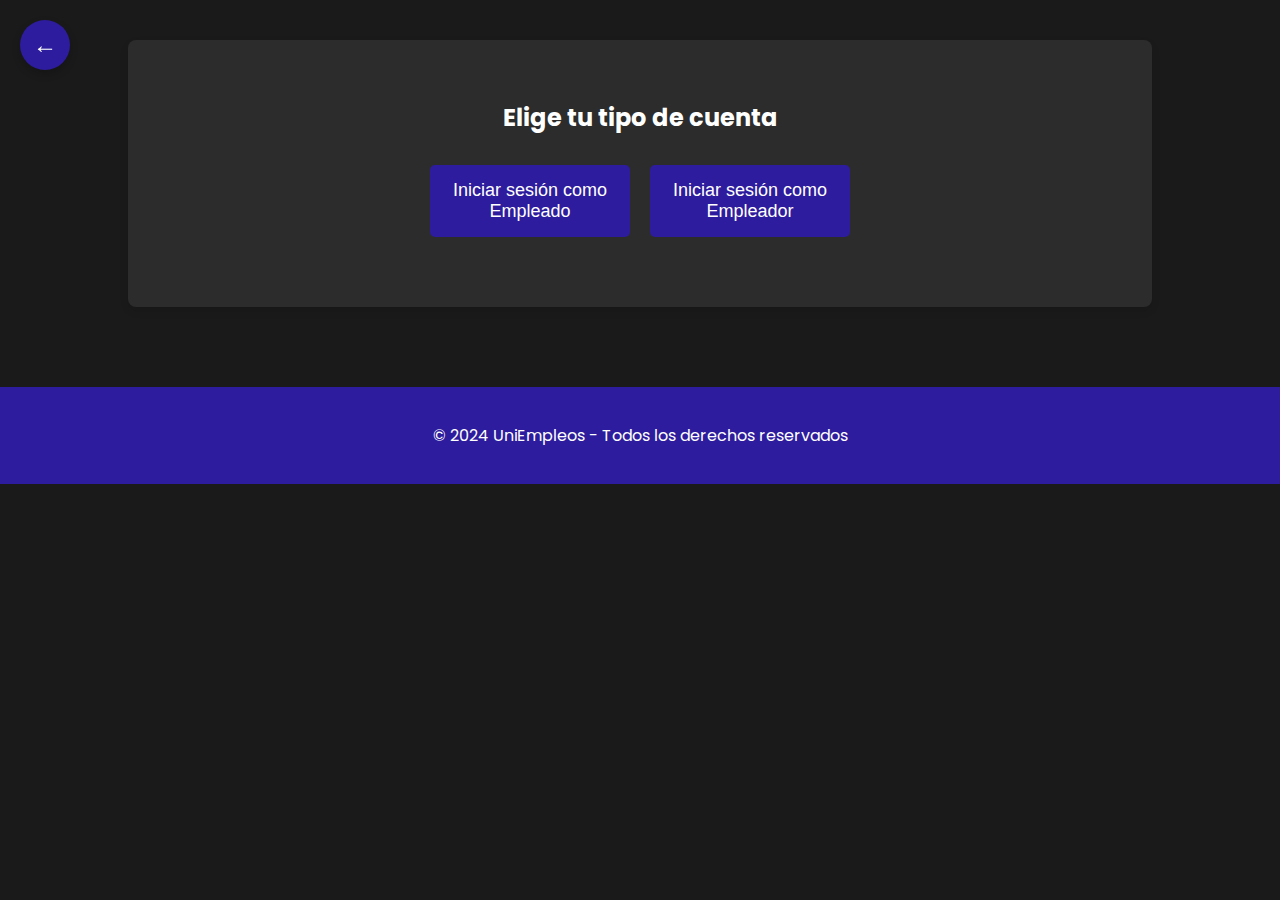
<file: login.html>
<!DOCTYPE html>
<html lang="es">

<head>
  <meta charset="UTF-8">
  <meta http-equiv="X-UA-Compatible" content="IE=edge">
  <meta name="viewport" content="width=device-width, initial-scale=1.0">
  <title>Iniciar Sesión - UniEmpleos</title>

  <link href="https://fonts.googleapis.com/css2?family=Poppins:wght@400;600&display=swap" rel="stylesheet">
  <style>
    body {
      font-family: 'Poppins', sans-serif;
      background-color: #1a1a1a;
      margin: 0;
      padding: 0;
      color: #f4f4f4;
    }

    .container {
      width: 80%;
      margin: 0 auto;
      padding: 40px 0;
    }

    .form-container {
      background-color: #2c2c2c;
      padding: 40px;
      border-radius: 8px;
      box-shadow: 0 4px 8px rgba(0, 0, 0, 0.1);
    }

    h2 {
      color: #fff;
      margin-bottom: 30px;
      text-align: center;
    }

    .form-group {
      margin-bottom: 20px;
    }

    label {
      display: block;
      font-weight: 600;
      margin-bottom: 8px;
      color: #ddd;
    }

    input[type="email"],
    input[type="password"] {
      width: 100%;
      padding: 10px;
      font-size: 16px;
      border: 1px solid #444;
      border-radius: 5px;
      margin-bottom: 15px;
      background-color: #333;
      color: #fff;
    }

    input[type="submit"] {
      background-color: #2d1c9d;
      color: white;
      font-size: 16px;
      padding: 15px;
      border: none;
      border-radius: 5px;
      cursor: pointer;
      width: 100%;
    }

    input[type="submit"]:hover {
      background-color: #241283;
    }

    .footer {
      text-align: center;
      padding: 20px;
      background-color: #2d1c9d;
      color: white;
      margin-top: 40px;
    }

    .back-button {
      position: fixed;
      top: 20px;
      left: 20px;
      background-color: #2d1c9d;
      color: white;
      border: none;
      border-radius: 50%;
      width: 50px;
      height: 50px;
      text-align: center;
      line-height: 50px;
      font-size: 24px;
      font-weight: bold;
      text-decoration: none;
      cursor: pointer;
      box-shadow: 0 4px 8px rgba(0, 0, 0, 0.2);
    }

    .back-button:hover {
      background-color: #241283;
    }

    /* Estilo para los botones de selección de rol */
    .role-buttons {
      display: flex;
      justify-content: center;
      gap: 20px;
      margin-bottom: 30px;
    }

    .role-button {
      background-color: #2d1c9d;
      color: white;
      font-size: 18px;
      padding: 15px;
      border: none;
      border-radius: 5px;
      cursor: pointer;
      width: 200px;
      text-align: center;
    }

    .role-button:hover {
      background-color: #241283;
    }
  </style>
</head>

<body>
  <!-- Botón para retroceder -->
  <a href="index.html" class="back-button" title="Volver a la página de inicio">&larr;</a>

  <!-- Selección de rol (Empleado o Empleador) -->
  <div class="container">
    <div class="form-container" id="role-selection">
      <h2>Elige tu tipo de cuenta</h2>
      <div class="role-buttons">
        <button class="role-button" onclick="showLoginForm('empleado')">Iniciar sesión como Empleado</button>
        <button class="role-button" onclick="showLoginForm('empleador')">Iniciar sesión como Empleador</button>
      </div>
    </div>

    <!-- Formulario de inicio de sesión oculto inicialmente -->
    <div class="form-container" id="login-form-container" style="display: none;">
      <h2>Iniciar Sesión</h2>
      <form id="login-form">
        <div class="form-group">
          <label for="email">Correo Electrónico</label>
          <input type="email" id="email" name="email" placeholder="Ingresa tu correo electrónico" required>
        </div>

        <div class="form-group">
          <label for="password">Contraseña</label>
          <input type="password" id="password" name="password" placeholder="Ingresa tu contraseña" required>
        </div>

        <input type="submit" value="Iniciar Sesión">
      </form>
    </div>
  </div>

  <div class="footer">
    <p>&copy; 2024 UniEmpleos - Todos los derechos reservados</p>
  </div>

  <script>
    // Muestra el formulario de inicio de sesión después de seleccionar el rol
    function showLoginForm(role) {
      // Ocultar la selección de rol y mostrar el formulario de inicio de sesión
      document.getElementById('role-selection').style.display = 'none';
      document.getElementById('login-form-container').style.display = 'block';

      // Almacenar el rol seleccionado en localStorage
      localStorage.setItem('role', role);
    }

    document.getElementById('login-form').addEventListener('submit', function (event) {
      event.preventDefault(); // Evita que el formulario se envíe de forma predeterminada

      // Guardar el nombre del usuario en localStorage
      let email = document.getElementById('email').value;
      let password = document.getElementById('password').value;

      // Validación básica de campos
      if (email && password) {
        localStorage.setItem('user', email); // Guardar el correo como "nombre de usuario"

        // Redirigir según el rol seleccionado
        let role = localStorage.getItem('role');
        if (role === 'empleado') {
          window.location.href = 'información.html'; // Redirige a la página de empleado
        } else if (role === 'empleador') {
          window.location.href = 'inicio.html'; // Redirige a la página de empleador
        } else {
          alert('Error: No se seleccionó un rol.');
        }
      } else {
        alert('Por favor ingresa tus datos');
      }
    });
  </script>

</body>

</html>
</file>
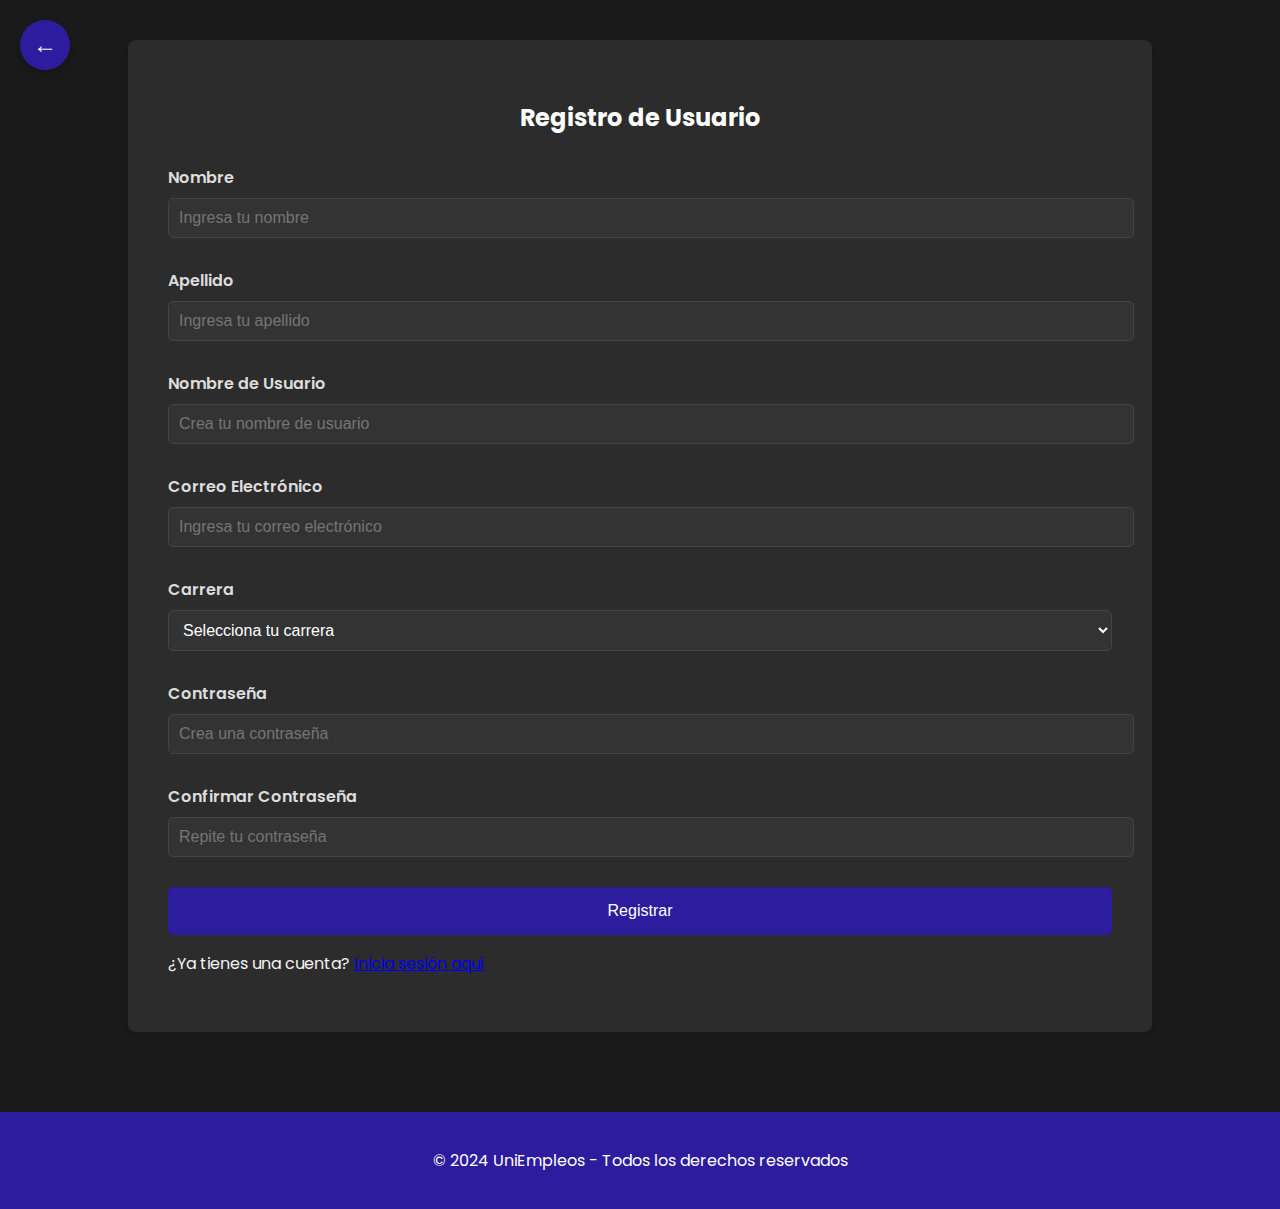
<file: register.html>
<!DOCTYPE html>
<html lang="es">

<head>
  <meta charset="UTF-8">
  <meta http-equiv="X-UA-Compatible" content="IE=edge">
  <meta name="viewport" content="width=device-width, initial-scale=1.0">
  <title>Registro - UniEmpleos</title>

  <link href="https://fonts.googleapis.com/css2?family=Poppins:wght@400;600&display=swap" rel="stylesheet">
  <style>
    body {
      font-family: 'Poppins', sans-serif;
      background-color: #1a1a1a; /* Fondo oscuro */
      color: #f4f4f4; /* Texto claro para contraste */
      margin: 0;
      padding: 0;
    }

    .container {
      width: 80%;
      margin: 0 auto;
      padding: 40px 0;
    }

    .form-container {
      background-color: #2c2c2c; /* Fondo más oscuro para el formulario */
      padding: 40px;
      border-radius: 8px;
      box-shadow: 0 4px 8px rgba(0, 0, 0, 0.1);
    }

    h2 {
      color: #fff; /* Título en blanco */
      margin-bottom: 30px;
      text-align: center;
    }

    .form-group {
      margin-bottom: 20px;
    }

    label {
      display: block;
      font-weight: 600;
      margin-bottom: 8px;
      color: #ddd; /* Color claro para las etiquetas */
    }

    input[type="text"],
    input[type="email"],
    input[type="password"],
    select {
      width: 100%;
      padding: 10px;
      font-size: 16px;
      border: 1px solid #444; /* Borde más oscuro */
      border-radius: 5px;
      margin-bottom: 10px;
      background-color: #333; /* Fondo oscuro en los campos */
      color: #fff; /* Texto blanco en los campos */
    }

    input[type="submit"] {
      background-color: #2d1c9d;
      color: white;
      font-size: 16px;
      padding: 15px;
      border: none;
      border-radius: 5px;
      cursor: pointer;
      width: 100%;
    }

    input[type="submit"]:hover {
      background-color: #241283;
    }

    .footer {
      text-align: center;
      padding: 20px;
      background-color: #2d1c9d;
      color: white;
      margin-top: 40px;
    }

    .back-button {
      position: fixed;
      top: 20px;
      left: 20px;
      background-color: #2d1c9d;
      color: white;
      border: none;
      border-radius: 50%;
      width: 50px;
      height: 50px;
      text-align: center;
      line-height: 50px;
      font-size: 24px;
      font-weight: bold;
      text-decoration: none;
      cursor: pointer;
      box-shadow: 0 4px 8px rgba(0, 0, 0, 0.2);
    }

    .back-button:hover {
      background-color: #241283;
    }
  </style>
</head>

<body>
  <!-- Botón para retroceder -->
  <a href="index.html" class="back-button" title="Volver a la página de inicio">&larr;</a>

  <!-- Formulario de Registro -->
  <div class="container">
    <div class="form-container">
      <h2>Registro de Usuario</h2>
      <form id="register-form">
        <div class="form-group">
          <label for="first-name">Nombre</label>
          <input type="text" id="first-name" name="first-name" placeholder="Ingresa tu nombre" required>
        </div>

        <div class="form-group">
          <label for="last-name">Apellido</label>
          <input type="text" id="last-name" name="last-name" placeholder="Ingresa tu apellido" required>
        </div>

        <div class="form-group">
          <label for="username">Nombre de Usuario</label>
          <input type="text" id="username" name="username" placeholder="Crea tu nombre de usuario" required>
        </div>

        <div class="form-group">
          <label for="email">Correo Electrónico</label>
          <input type="email" id="email" name="email" placeholder="Ingresa tu correo electrónico" required>
        </div>

        <div class="form-group">
          <label for="career">Carrera</label>
          <select id="career" name="career" required>
            <option value="">Selecciona tu carrera</option>
            <option value="ingenieria-sistemas">Ingeniería en Sistemas</option>
            <option value="administracion-empresas">Administración de Empresas</option>
            <option value="medicina">Medicina</option>
            <option value="arquitectura">Arquitectura</option>
            <option value="derecho">Derecho</option>
          </select>
        </div>

        <div class="form-group">
          <label for="password">Contraseña</label>
          <input type="password" id="password" name="password" placeholder="Crea una contraseña" required>
        </div>

        <div class="form-group">
          <label for="confirm-password">Confirmar Contraseña</label>
          <input type="password" id="confirm-password" name="confirm-password" placeholder="Repite tu contraseña" required>
        </div>

        <input type="submit" value="Registrar">
      </form>

      <!-- Enlace para iniciar sesión si ya tienes cuenta -->
      <div class="login-link">
        <p>¿Ya tienes una cuenta? <a href="login.html">Inicia sesión aquí</a></p>
      </div>
    </div>
  </div>

  <div class="footer">
    <p>&copy; 2024 UniEmpleos - Todos los derechos reservados</p>
  </div>

  <script>
    document.getElementById('register-form').addEventListener('submit', function (event) {
      event.preventDefault(); // Evita que el formulario se envíe de forma predeterminada

      // Recoge los valores del formulario
      let firstName = document.getElementById('first-name').value;
      let lastName = document.getElementById('last-name').value;
      let username = document.getElementById('username').value;
      let email = document.getElementById('email').value;
      let career = document.getElementById('career').value;
      let password = document.getElementById('password').value;
      let confirmPassword = document.getElementById('confirm-password').value;

      // Validación de contraseñas
      if (password !== confirmPassword) {
        alert('Las contraseñas no coinciden. Por favor, verifica.');
        return;
      }

      // Simula el registro (aquí deberías agregar lógica para enviar los datos al servidor)
      alert(`¡Registro exitoso! Bienvenido/a, ${firstName} ${lastName}.`);
      window.location.href = 'index.html'; // Redirige al usuario a la página de inicio
    });
  </script>

</body>

</html>
</file>
